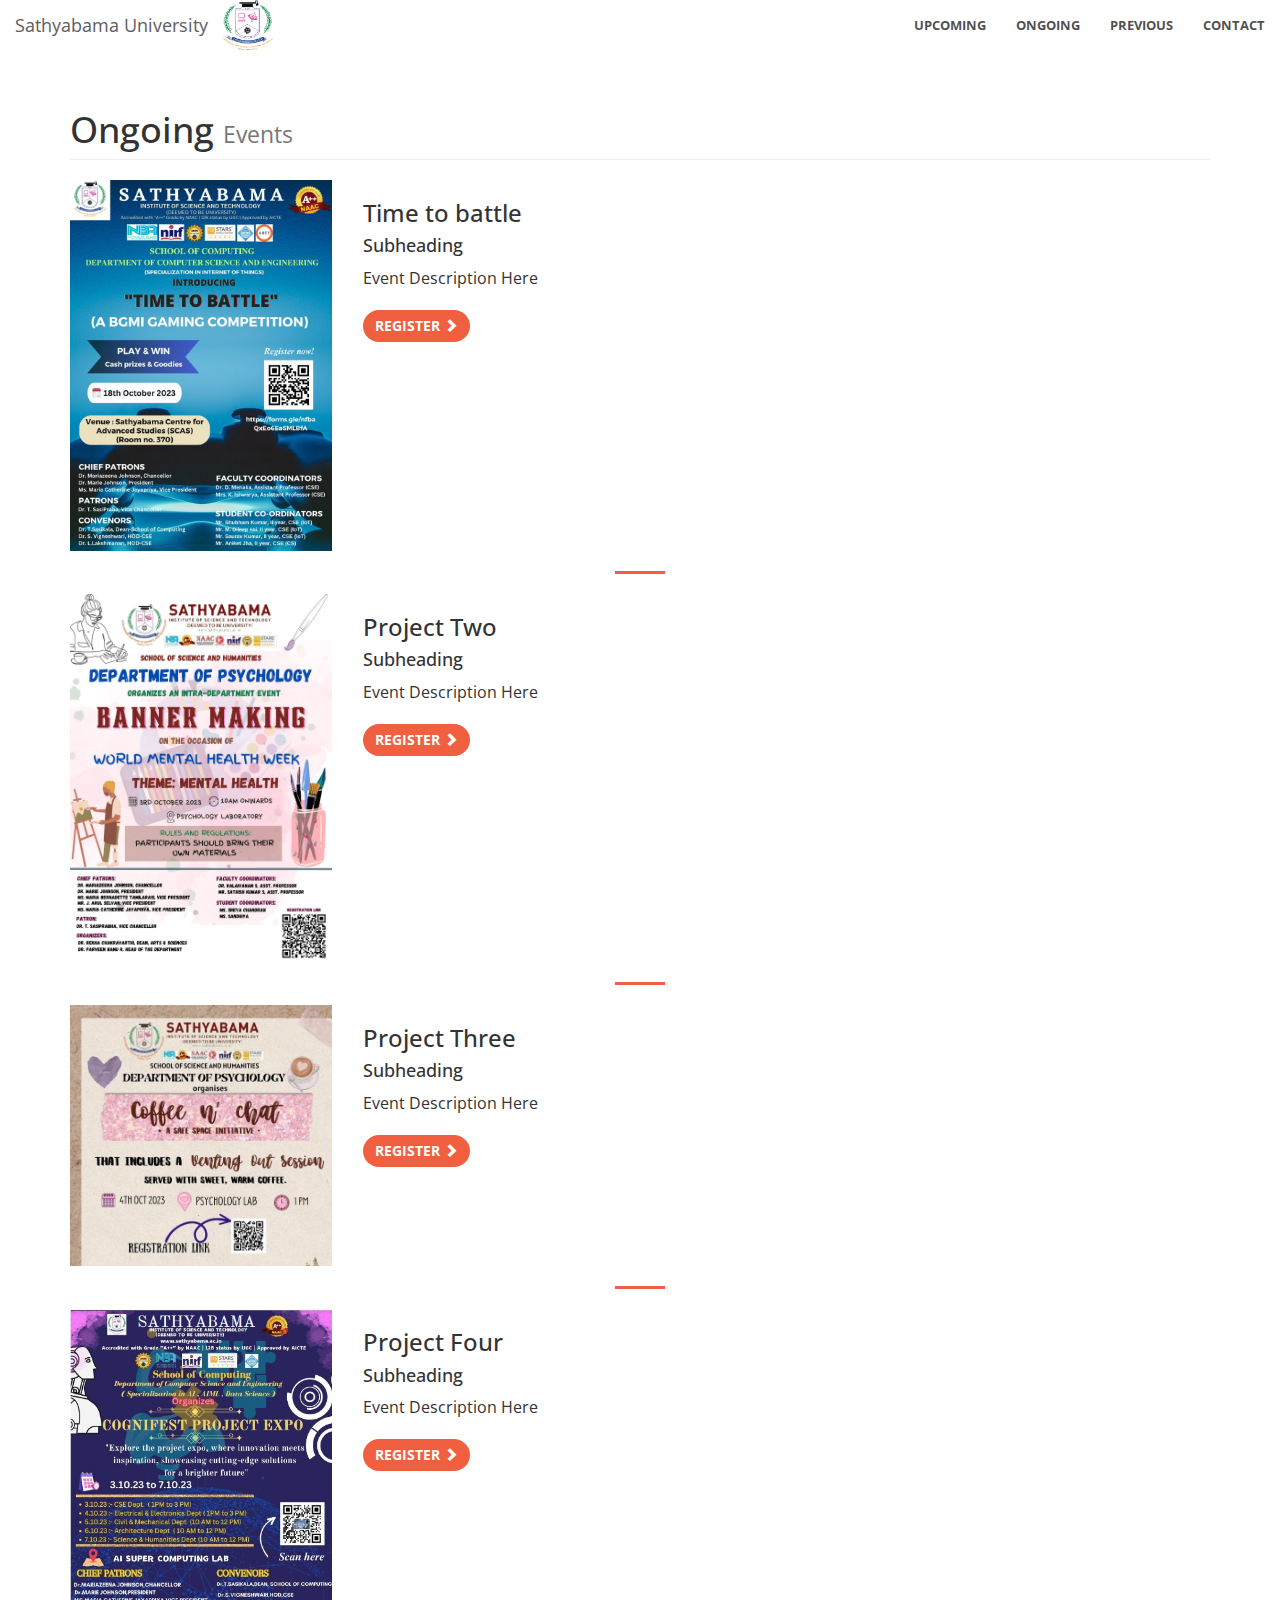
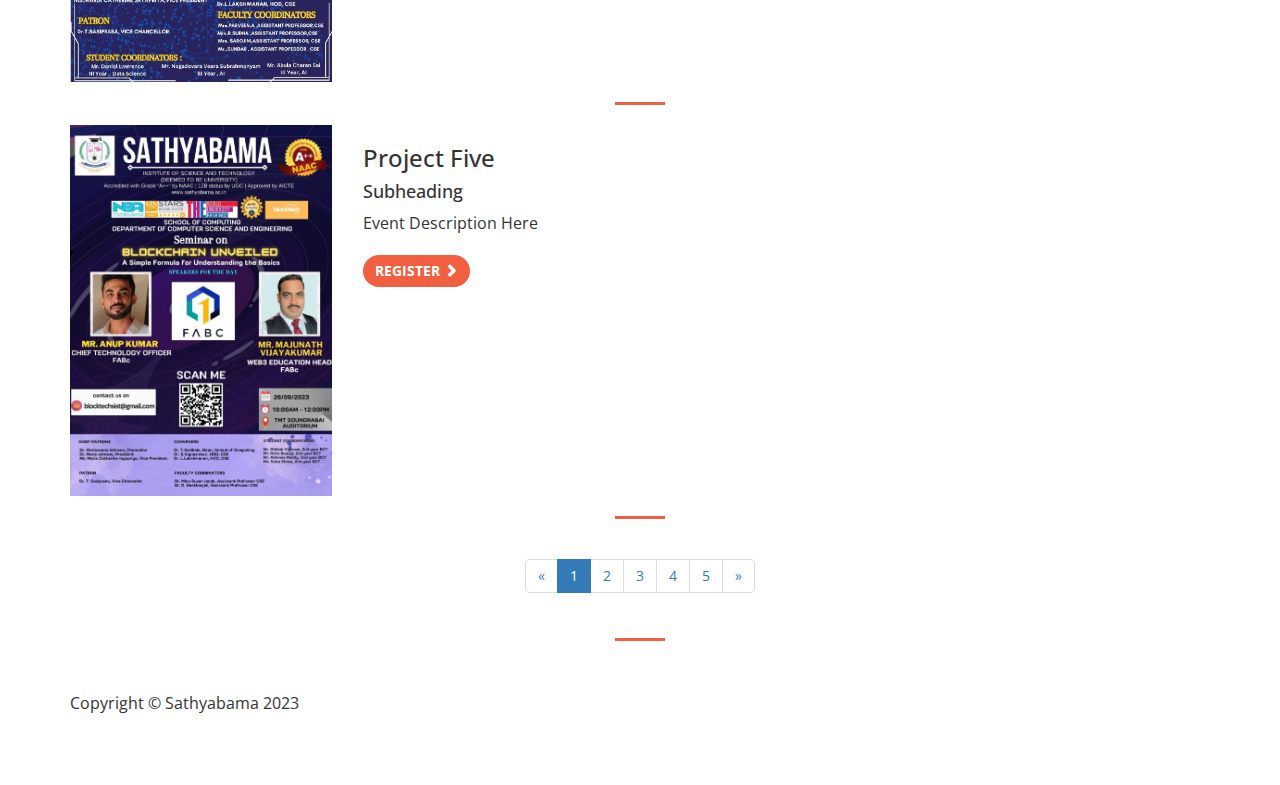
<file: ongoing.html>
<!DOCTYPE html>
<html lang="en">

<head>

    <meta charset="utf-8">
    <meta http-equiv="X-UA-Compatible" content="IE=edge">
    <meta name="viewport" content="width=device-width, initial-scale=1">
    <meta name="description" content="">
    <meta name="author" content="">

    <title>Ongoing Events</title>

    <!-- Bootstrap Core CSS -->
    <link href="css/bootstrap.min.css" rel="stylesheet">

    <!-- Custom CSS
    <link href="css/1-col-portfolio.css" rel="stylesheet"> -->
    
    <link href="vendor/font-awesome/css/font-awesome.min.css" rel="stylesheet" type="text/css">
    <link href='https://fonts.googleapis.com/css?family=Open+Sans:300italic,400italic,600italic,700italic,800italic,400,300,600,700,800' rel='stylesheet' type='text/css'>
    <link href='https://fonts.googleapis.com/css?family=Merriweather:400,300,300italic,400italic,700,700italic,900,900italic' rel='stylesheet' type='text/css'>
    <link href="css/creative.css" rel="stylesheet">
    <!-- HTML5 Shim and Respond.js IE8 support of HTML5 elements and media queries -->
    <!-- WARNING: Respond.js doesn't work if you view the page via file:// -->
    <!--[if lt IE 9]>
        <script src="https://oss.maxcdn.com/libs/html5shiv/3.7.0/html5shiv.js"></script>
        <script src="https://oss.maxcdn.com/libs/respond.js/1.4.2/respond.min.js"></script>
    <![endif]-->

</head>

<body id="event-page">

    <!-- Navigation -->
    <nav id="mainNav" class="navbar navbar-default navbar-fixed-top">
        <div class="container-fluid">
            <!-- Brand and toggle get grouped for better mobile display -->
            <div class="navbar-header">
                <button type="button" class="navbar-toggle collapsed" data-toggle="collapse" data-target="#bs-example-navbar-collapse-1">
                    <span class="sr-only">Toggle navigation</span> Menu <i class="fa fa-bars"></i>
                </button>
                <a class="navbar-brand page-scroll" href="index.html">Sathyabama University</a>
                <img src="img/SIST_logo.png" title="Sathyabama" width="50" height="50">
            </div>

            <!-- Collect the nav links, forms, and other content for toggling -->
            <div class="collapse navbar-collapse" id="bs-example-navbar-collapse-1">
                <ul class="nav navbar-nav navbar-right">
                    <li>
                        <a class="page-scroll" href="upcoming.html">Upcoming</a>
                    </li>
                    <li>
                        <a class="page-scroll" href="ongoing.html">Ongoing</a>
                    </li>
                    <li>
                        <a class="page-scroll" href="previous.html">Previous</a>
                    </li>
                    <li>
                        <a class="page-scroll" href="#contact">Contact</a>
                    </li>
                </ul>
            </div>
            <!-- /.navbar-collapse -->
        </div>
        <!-- /.container-fluid -->
    </nav>

    <!-- Page Content -->
    <div class="container">

        <!-- Page Heading -->
        <div class="row">
            <div class="col-lg-12">
                <h1 class="page-header">Ongoing
                    <small>Events</small>
                </h1>
            </div>
        </div>
        <!-- /.row -->

        <!-- Project One -->
        <div class="row">
            <div class="col-md-3">
                <a href="#">
                    <img class="img-responsive" src="img/ongoing.jpeg" alt="">
                </a>
            </div>
            <div class="col-md-5">
                <h3>Time to battle</h3>
                <h4>Subheading</h4>
                <p>Event Description Here</p>
                <a class="btn btn-primary" href="https://forms.gle/HCYoAz1WbXt3HBDK8">Register <span class="glyphicon glyphicon-chevron-right"></span></a>
            </div>
        </div>
        <!-- /.row -->

        <hr>

        <!-- Project Two -->
        <div class="row">
            <div class="col-md-3">
                <a href="#">
                    <img class="img-responsive" src="img/ongng2.jpeg" alt="">
                </a>
            </div>
            <div class="col-md-5">
                <h3>Project Two</h3>
                <h4>Subheading</h4>
                <p>Event Description Here</p>
                <a class="btn btn-primary" href="https://forms.gle/HCYoAz1WbXt3HBDK8">Register <span class="glyphicon glyphicon-chevron-right"></span></a>
            </div>
        </div>
        <!-- /.row -->

        <hr>

        <!-- Project Three -->
        <div class="row">
            <div class="col-md-3">
                <a href="#">
                    <img class="img-responsive" src="img/ongng3.jpeg" alt="">
                </a>
            </div>
            <div class="col-md-5">
                <h3>Project Three</h3>
                <h4>Subheading</h4>
                <p>Event Description Here</p>
                <a class="btn btn-primary" href="https://forms.gle/HCYoAz1WbXt3HBDK8">Register <span class="glyphicon glyphicon-chevron-right"></span></a>
            </div>
        </div>
        <!-- /.row -->

        <hr>

        <!-- Project Four -->
        <div class="row">

            <div class="col-md-3">
                <a href="#">
                    <img class="img-responsive" src="img/ongng4.jpeg" alt="">
                </a>
            </div>
            <div class="col-md-5">
                <h3>Project Four</h3>
                <h4>Subheading</h4>
                <p>Event Description Here</p>
                <a class="btn btn-primary" href="https://forms.gle/HCYoAz1WbXt3HBDK8">Register <span class="glyphicon glyphicon-chevron-right"></span></a>
            </div>
        </div>
        <!-- /.row -->

        <hr>

        <!-- Project Five -->
        <div class="row">
            <div class="col-md-3">
                <a href="#">
                    <img class="img-responsive" src="img/ongng5.jpeg" alt="">
                </a>
            </div>
            <div class="col-md-5">
                <h3>Project Five</h3>
                <h4>Subheading</h4>
                <p>Event Description Here</p>
                <a class="btn btn-primary" href="https://forms.gle/HCYoAz1WbXt3HBDK8">Register <span class="glyphicon glyphicon-chevron-right"></span></a>
            </div>
        </div>
        <!-- /.row -->

        <hr>

        <!-- Pagination -->
        <div class="row text-center">
            <div class="col-lg-12">
                <ul class="pagination">
                    <li>
                        <a href="#">&laquo;</a>
                    </li>
                    <li class="active">
                        <a href="#">1</a>
                    </li>
                    <li>
                        <a href="#">2</a>
                    </li>
                    <li>
                        <a href="#">3</a>
                    </li>
                    <li>
                        <a href="#">4</a>
                    </li>
                    <li>
                        <a href="#">5</a>
                    </li>
                    <li>
                        <a href="#">&raquo;</a>
                    </li>
                </ul>
            </div>
        </div>
        <!-- /.row -->

        <hr>

        <!-- Footer -->
        <footer>
            <div class="row">
                <div class="col-lg-12">
                    <p>Copyright &copy; Sathyabama 2023</p>
                </div>
            </div>
            <!-- /.row -->
        </footer>

    </div>
    <!-- /.container -->

    <!-- jQuery -->
    <script src="js/jquery.js"></script>

    <!-- Bootstrap Core JavaScript -->
    <script src="js/bootstrap.min.js"></script>

</body>

</html>
</file>
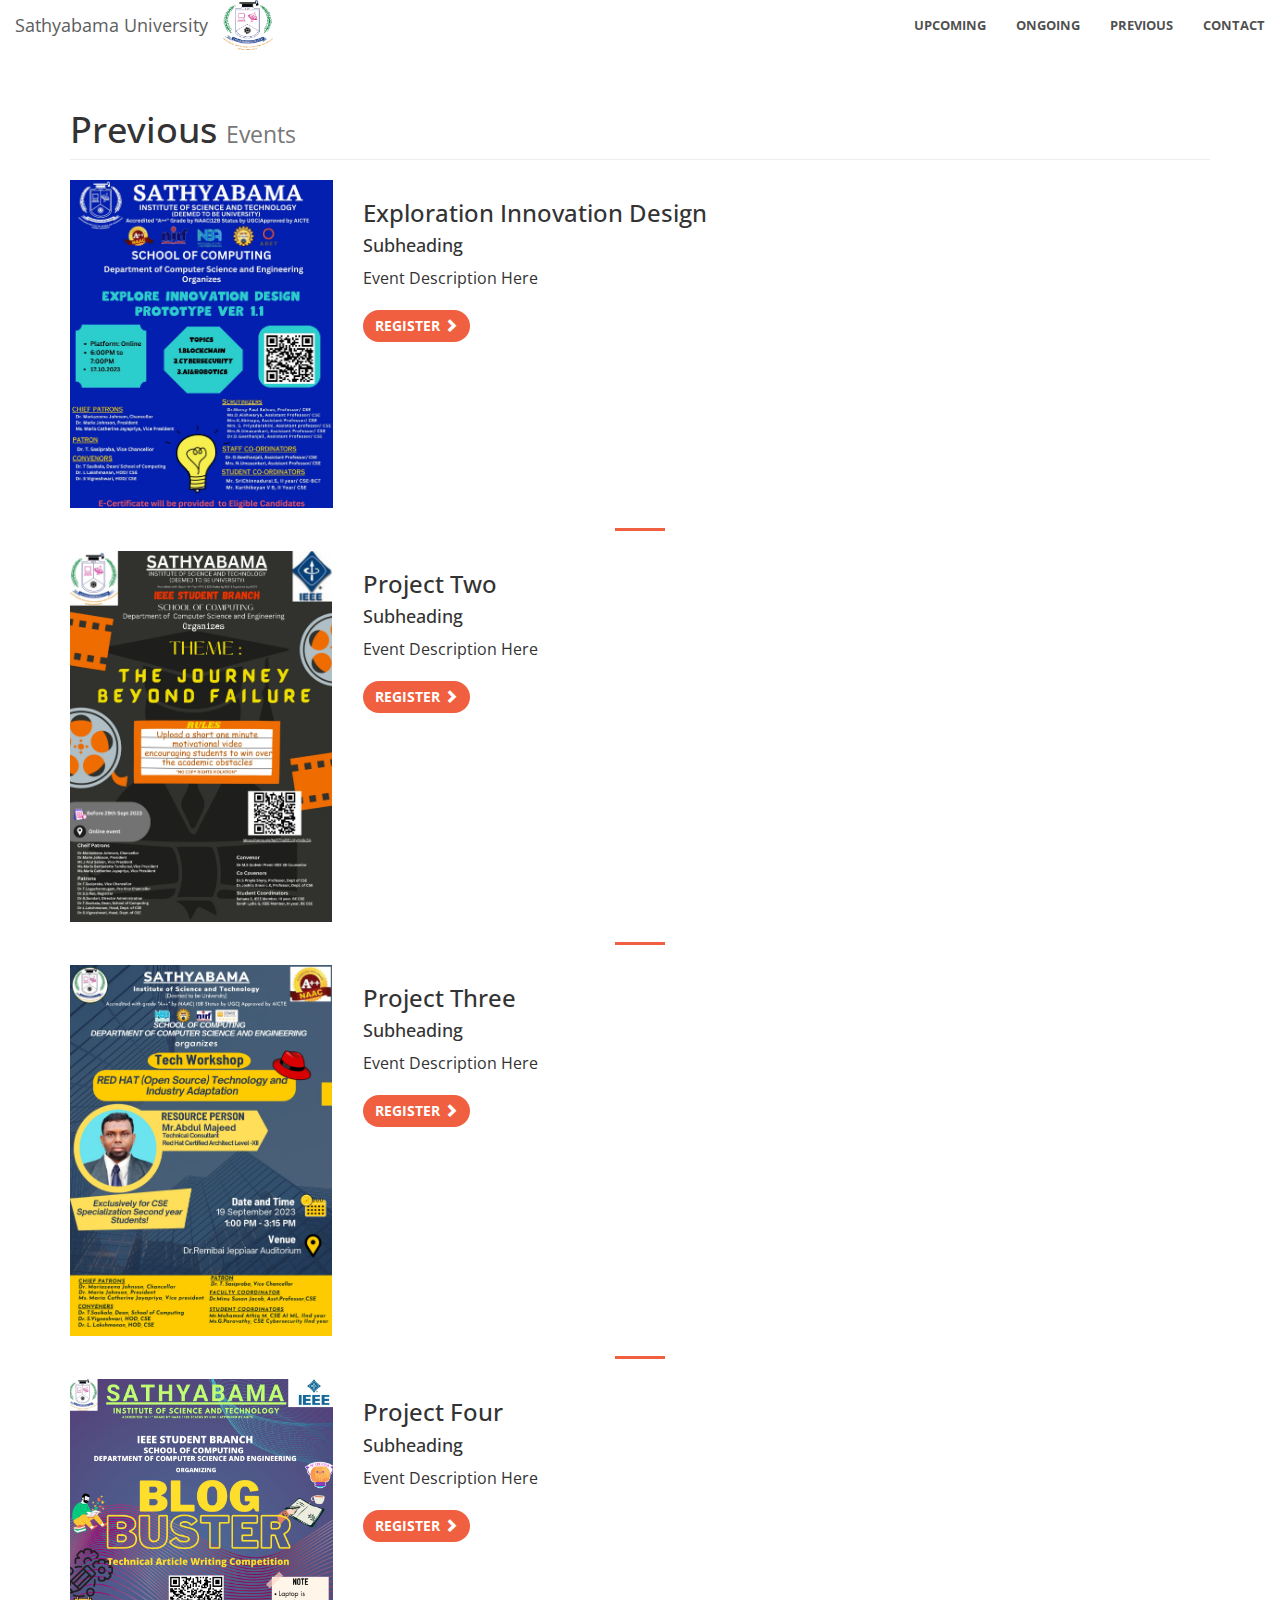
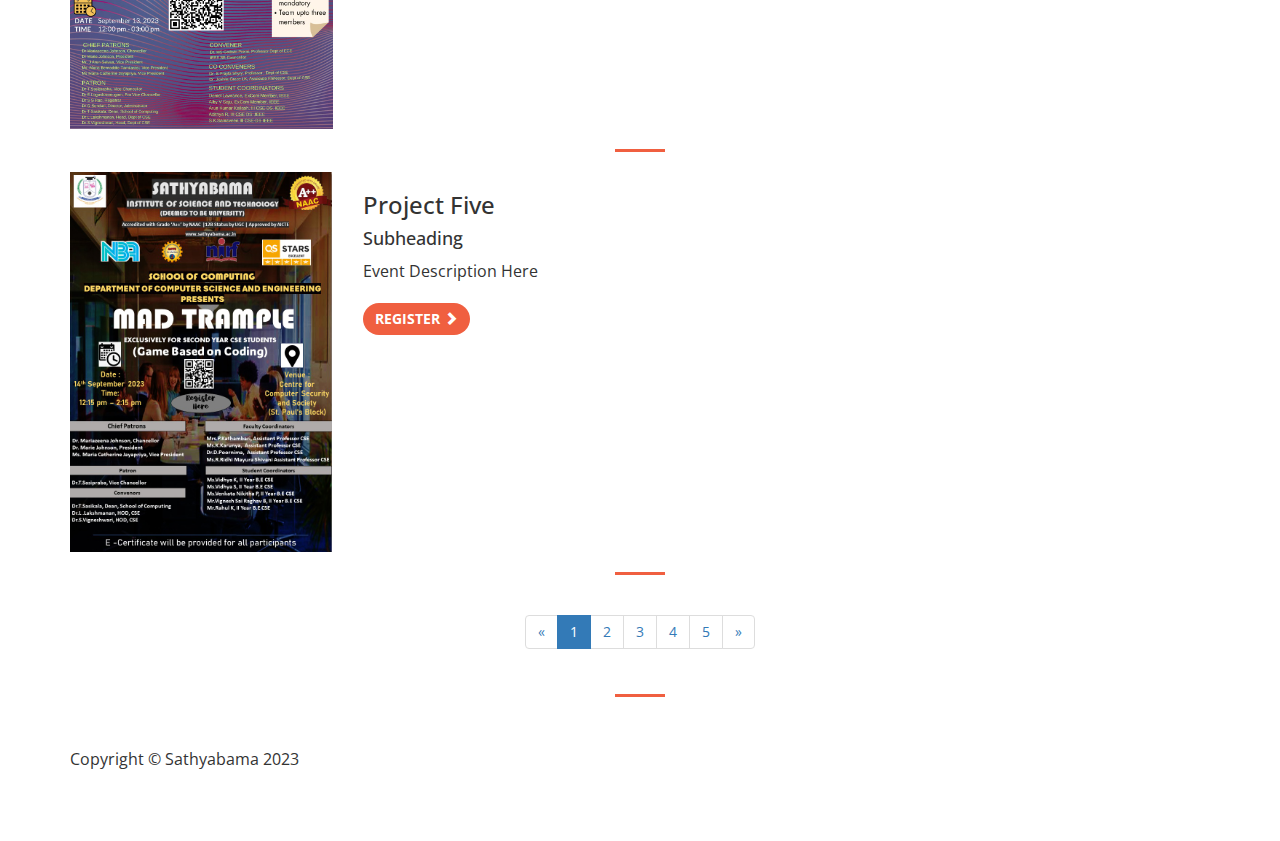
<file: previous.html>
<!DOCTYPE html>
<html lang="en">

<head>

    <meta charset="utf-8">
    <meta http-equiv="X-UA-Compatible" content="IE=edge">
    <meta name="viewport" content="width=device-width, initial-scale=1">
    <meta name="description" content="">
    <meta name="author" content="">

    <title>Previous Events</title>

    <!-- Bootstrap Core CSS -->
    <link href="css/bootstrap.min.css" rel="stylesheet">

    <!-- Custom CSS
    <link href="css/1-col-portfolio.css" rel="stylesheet"> -->
    
    <link href="vendor/font-awesome/css/font-awesome.min.css" rel="stylesheet" type="text/css">
    <link href='https://fonts.googleapis.com/css?family=Open+Sans:300italic,400italic,600italic,700italic,800italic,400,300,600,700,800' rel='stylesheet' type='text/css'>
    <link href='https://fonts.googleapis.com/css?family=Merriweather:400,300,300italic,400italic,700,700italic,900,900italic' rel='stylesheet' type='text/css'>
    <link href="css/creative.css" rel="stylesheet">
    <!-- HTML5 Shim and Respond.js IE8 support of HTML5 elements and media queries -->
    <!-- WARNING: Respond.js doesn't work if you view the page via file:// -->
    <!--[if lt IE 9]>
        <script src="https://oss.maxcdn.com/libs/html5shiv/3.7.0/html5shiv.js"></script>
        <script src="https://oss.maxcdn.com/libs/respond.js/1.4.2/respond.min.js"></script>
    <![endif]-->

</head>

<body id="event-page">

    <!-- Navigation -->
    <nav id="mainNav" class="navbar navbar-default navbar-fixed-top">
        <div class="container-fluid">
            <!-- Brand and toggle get grouped for better mobile display -->
            <div class="navbar-header">
                <button type="button" class="navbar-toggle collapsed" data-toggle="collapse" data-target="#bs-example-navbar-collapse-1">
                    <span class="sr-only">Toggle navigation</span> Menu <i class="fa fa-bars"></i>
                </button>
                <a class="navbar-brand page-scroll" href="index.html">Sathyabama University</a>
                <img src="img/SIST_logo.png" title="Sathyabama" width="50" height="50">
            </div>

            <!-- Collect the nav links, forms, and other content for toggling -->
            <div class="collapse navbar-collapse" id="bs-example-navbar-collapse-1">
                <ul class="nav navbar-nav navbar-right">
                    <li>
                        <a class="page-scroll" href="upcoming.html">Upcoming</a>
                    </li>
                    <li>
                        <a class="page-scroll" href="ongoing.html">Ongoing</a>
                    </li>
                    <li>
                        <a class="page-scroll" href="previous.html">Previous</a>
                    </li>
                    <li>
                        <a class="page-scroll" href="#contact">Contact</a>
                    </li>
                </ul>
            </div>
            <!-- /.navbar-collapse -->
        </div>
        <!-- /.container-fluid -->
    </nav>

    <!-- Page Content -->
    <div class="container">

        <!-- Page Heading -->
        <div class="row">
            <div class="col-lg-12">
                <h1 class="page-header">Previous
                    <small>Events</small>
                </h1>
            </div>
        </div>
        <!-- /.row -->

        <!-- Project One -->
        <div class="row">
            <div class="col-md-3">
                <a href="#">
                    <img class="img-responsive" src="img/previous.jpeg" alt="">
                </a>
            </div>
            <div class="col-md-5">
                <h3>Exploration Innovation Design</h3>
                <h4>Subheading</h4>
                <p>Event Description Here</p>
                <a class="btn btn-primary" href="https://forms.gle/HCYoAz1WbXt3HBDK8">Register <span class="glyphicon glyphicon-chevron-right"></span></a>
            </div>
        </div>
        <!-- /.row -->

        <hr>

        <!-- Project Two -->
        <div class="row">
            <div class="col-md-3">
                <a href="#">
                    <img class="img-responsive" src="img/prev2.jpeg" alt="">
                </a>
            </div>
            <div class="col-md-5">
                <h3>Project Two</h3>
                <h4>Subheading</h4>
                <p>Event Description Here</p>
                <a class="btn btn-primary" href="https://forms.gle/HCYoAz1WbXt3HBDK8">Register <span class="glyphicon glyphicon-chevron-right"></span></a>
            </div>
        </div>
        <!-- /.row -->

        <hr>

        <!-- Project Three -->
        <div class="row">
            <div class="col-md-3">
                <a href="#">
                    <img class="img-responsive" src="img/prev3.jpeg" alt="">
                </a>
            </div>
            <div class="col-md-5">
                <h3>Project Three</h3>
                <h4>Subheading</h4>
                <p>Event Description Here</p>
                <a class="btn btn-primary" href="https://forms.gle/HCYoAz1WbXt3HBDK8">Register <span class="glyphicon glyphicon-chevron-right"></span></a>
            </div>
        </div>
        <!-- /.row -->

        <hr>

        <!-- Project Four -->
        <div class="row">

            <div class="col-md-3">
                <a href="#">
                    <img class="img-responsive" src="img/prev4.jpeg" alt="">
                </a>
            </div>
            <div class="col-md-5">
                <h3>Project Four</h3>
                <h4>Subheading</h4>
                <p>Event Description Here</p>
                <a class="btn btn-primary" href="https://forms.gle/HCYoAz1WbXt3HBDK8">Register <span class="glyphicon glyphicon-chevron-right"></span></a>
            </div>
        </div>
        <!-- /.row -->

        <hr>

        <!-- Project Five -->
        <div class="row">
            <div class="col-md-3">
                <a href="#">
                    <img class="img-responsive" src="img/prev5.jpeg" alt="">
                </a>
            </div>
            <div class="col-md-5">
                <h3>Project Five</h3>
                <h4>Subheading</h4>
                <p>Event Description Here</p>
                <a class="btn btn-primary" href="https://forms.gle/HCYoAz1WbXt3HBDK8">Register <span class="glyphicon glyphicon-chevron-right"></span></a>
            </div>
        </div>
        <!-- /.row -->

        <hr>

        <!-- Pagination -->
        <div class="row text-center">
            <div class="col-lg-12">
                <ul class="pagination">
                    <li>
                        <a href="#">&laquo;</a>
                    </li>
                    <li class="active">
                        <a href="#">1</a>
                    </li>
                    <li>
                        <a href="#">2</a>
                    </li>
                    <li>
                        <a href="#">3</a>
                    </li>
                    <li>
                        <a href="#">4</a>
                    </li>
                    <li>
                        <a href="#">5</a>
                    </li>
                    <li>
                        <a href="#">&raquo;</a>
                    </li>
                </ul>
            </div>
        </div>
        <!-- /.row -->

        <hr>

        <!-- Footer -->
        <footer>
            <div class="row">
                <div class="col-lg-12">
                    <p>Copyright &copy; Sathyabama 2023</p>
                </div>
            </div>
            <!-- /.row -->
        </footer>

    </div>
    <!-- /.container -->

    <!-- jQuery -->
    <script src="js/jquery.js"></script>

    <!-- Bootstrap Core JavaScript -->
    <script src="js/bootstrap.min.js"></script>

</body>

</html>
</file>
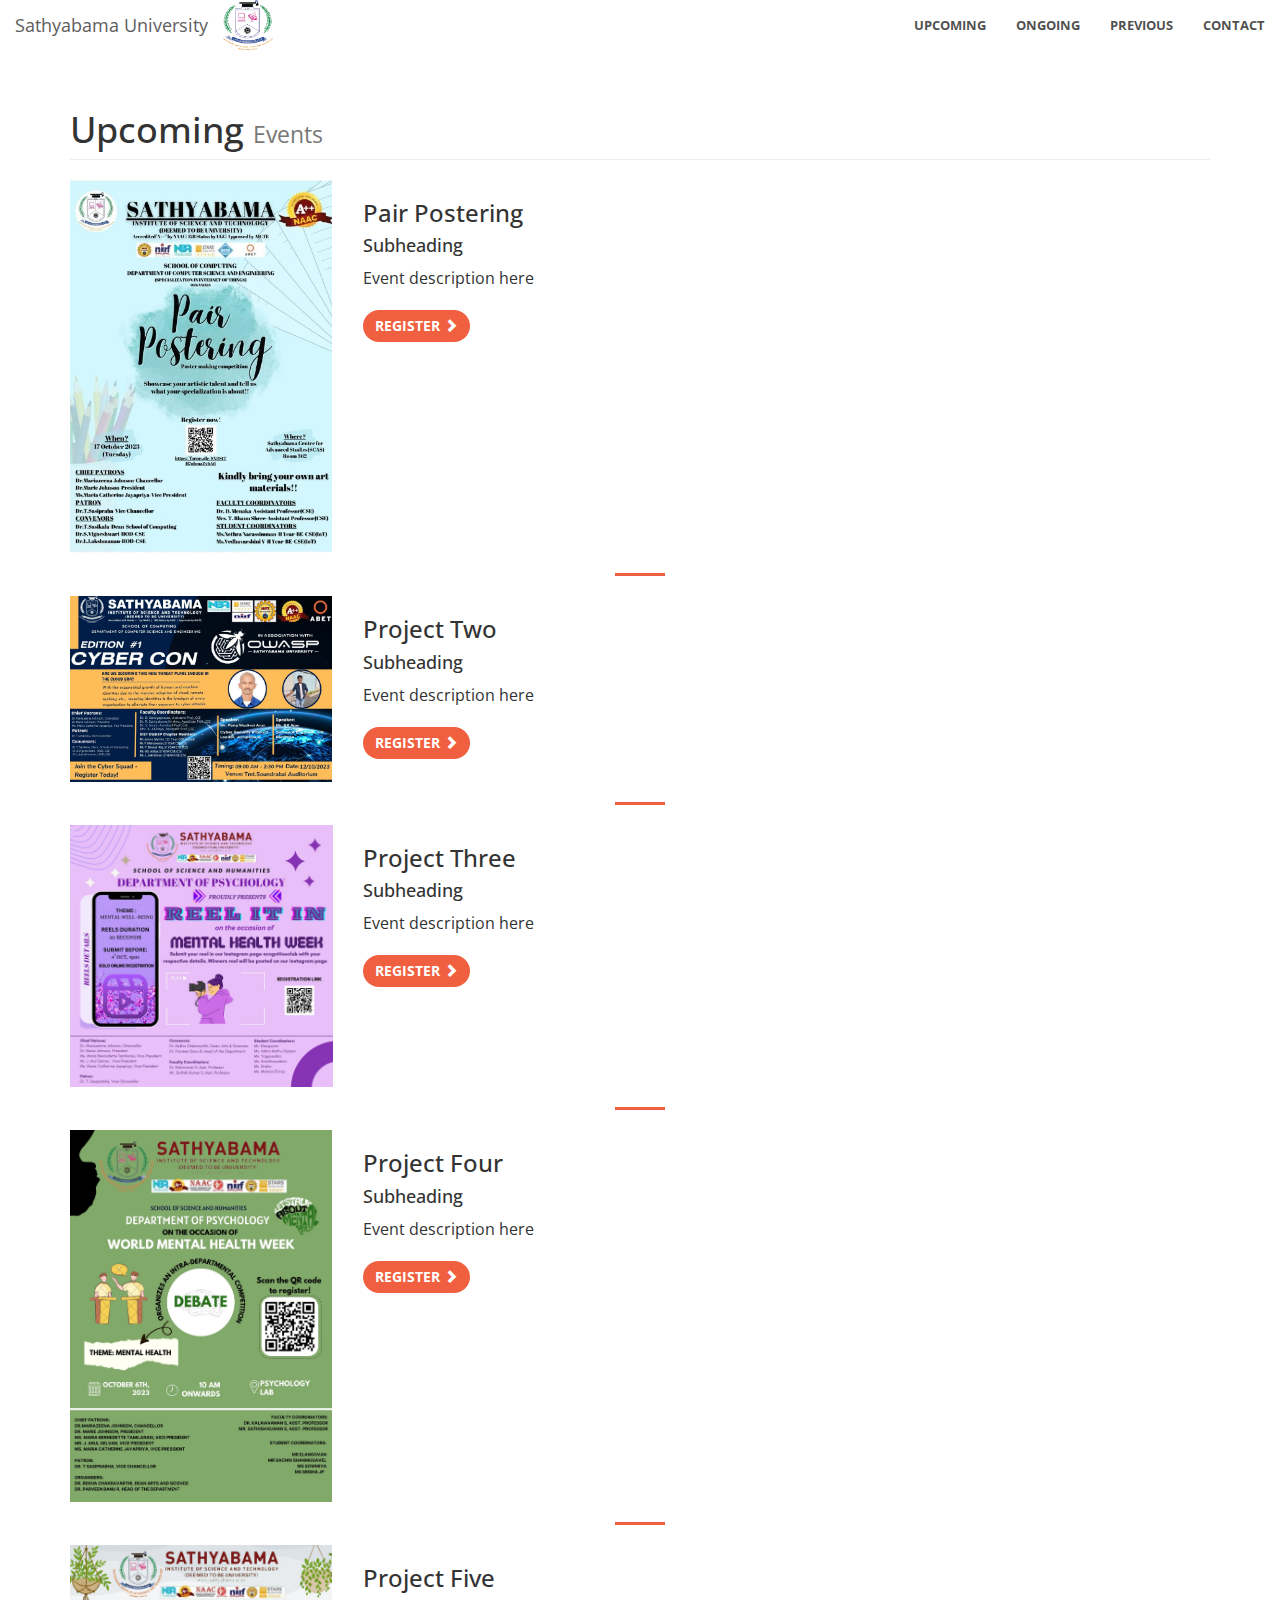
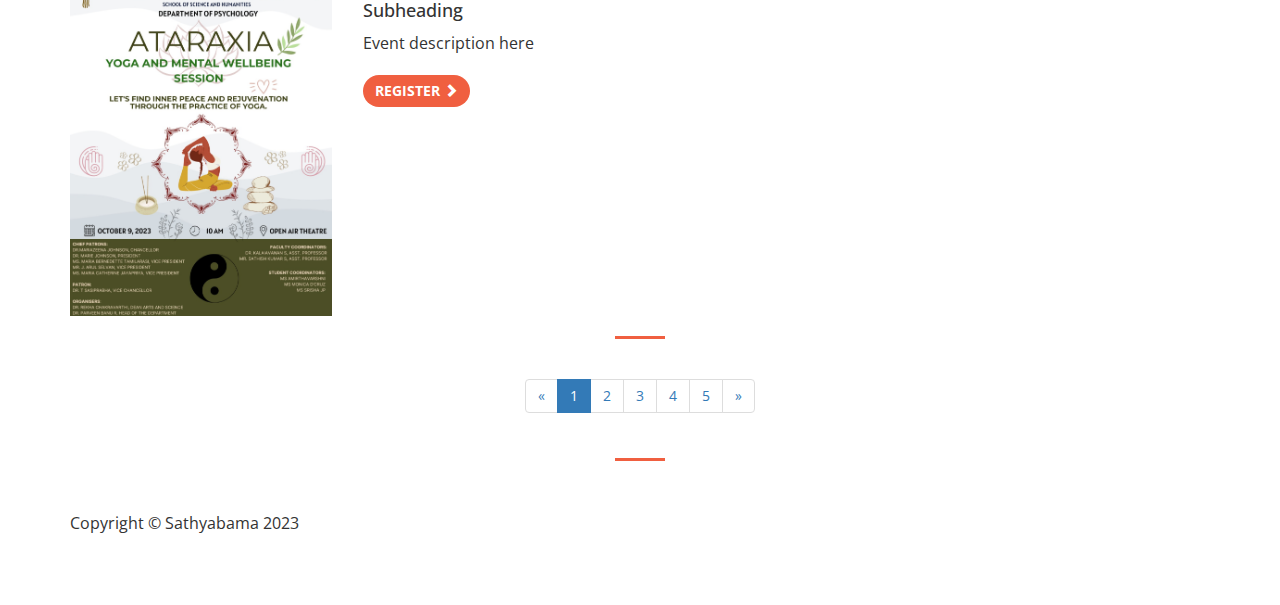
<file: upcoming.html>
<!DOCTYPE html>
<html lang="en">

<head>

    <meta charset="utf-8">
    <meta http-equiv="X-UA-Compatible" content="IE=edge">
    <meta name="viewport" content="width=device-width, initial-scale=1">
    <meta name="description" content="">
    <meta name="author" content="">

    <title>Upcoming Events</title>

    <!-- Bootstrap Core CSS -->
    <link href="css/bootstrap.min.css" rel="stylesheet">

    <!-- Custom CSS
    <link href="css/1-col-portfolio.css" rel="stylesheet"> -->
    
    <link href="vendor/font-awesome/css/font-awesome.min.css" rel="stylesheet" type="text/css">
    <link href='https://fonts.googleapis.com/css?family=Open+Sans:300italic,400italic,600italic,700italic,800italic,400,300,600,700,800' rel='stylesheet' type='text/css'>
    <link href='https://fonts.googleapis.com/css?family=Merriweather:400,300,300italic,400italic,700,700italic,900,900italic' rel='stylesheet' type='text/css'>
    <link href="css/creative.css" rel="stylesheet">
    <!-- HTML5 Shim and Respond.js IE8 support of HTML5 elements and media queries -->
    <!-- WARNING: Respond.js doesn't work if you view the page via file:// -->
    <!--[if lt IE 9]>
        <script src="https://oss.maxcdn.com/libs/html5shiv/3.7.0/html5shiv.js"></script>
        <script src="https://oss.maxcdn.com/libs/respond.js/1.4.2/respond.min.js"></script>
    <![endif]-->

</head>

<body id="event-page">

    <!-- Navigation -->
    <nav id="mainNav" class="navbar navbar-default navbar-fixed-top">
        <div class="container-fluid">
            <!-- Brand and toggle get grouped for better mobile display -->
            <div class="navbar-header">
                <button type="button" class="navbar-toggle collapsed" data-toggle="collapse" data-target="#bs-example-navbar-collapse-1">
                    <span class="sr-only">Toggle navigation</span> Menu <i class="fa fa-bars"></i>
                </button>
                <a class="navbar-brand page-scroll" href="index.html">Sathyabama University</a>
                <img src="img/SIST_logo.png" title="Sathyabama" width="50" height="50">
            </div>

            <!-- Collect the nav links, forms, and other content for toggling -->
            <div class="collapse navbar-collapse" id="bs-example-navbar-collapse-1">
                <ul class="nav navbar-nav navbar-right">
                    <li>
                        <a class="page-scroll" href="upcoming.html">Upcoming</a>
                    </li>
                    <li>
                        <a class="page-scroll" href="ongoing.html">Ongoing</a>
                    </li>
                    <li>
                        <a class="page-scroll" href="previous.html">Previous</a>
                    </li>
                    <li>
                        <a class="page-scroll" href="#contact">Contact</a>
                    </li>
                </ul>
            </div>
            <!-- /.navbar-collapse -->
        </div>
        <!-- /.container-fluid -->
    </nav>

    <!-- Page Content -->
    <div class="container">

        <!-- Page Heading -->
        <div class="row">
            <div class="col-lg-12">
                <h1 class="page-header">Upcoming
                    <small>Events</small>
                </h1>
            </div>
        </div>
        <!-- /.row -->

        <!-- Project One -->
        <div class="row">
            <div class="col-md-3">
                <a href="#">
                    <img class="img-responsive" src="img/upcoming.jpeg" alt="">
                </a>
            </div>
            <div class="col-md-5">
                <h3>Pair Postering</h3>
                <h4>Subheading</h4>
                <p>Event description here</p>
                <a class="btn btn-primary" href="https://forms.gle/HCYoAz1WbXt3HBDK8">Register <span class="glyphicon glyphicon-chevron-right"></span></a>
            </div>
        </div>
        <!-- /.row -->

        <hr>

        <!-- Project Two -->
        <div class="row">
            <div class="col-md-3">
                <a href="#">
                    <img class="img-responsive" src="img/upcmng2.jpeg" alt="">
                </a>
            </div>
            <div class="col-md-5">
                <h3>Project Two</h3>
                <h4>Subheading</h4>
                <p>Event description here</p>
                <a class="btn btn-primary" href="https://forms.gle/HCYoAz1WbXt3HBDK8">Register <span class="glyphicon glyphicon-chevron-right"></span></a>
            </div>
        </div>
        <!-- /.row -->

        <hr>

        <!-- Project Three -->
        <div class="row">
            <div class="col-md-3">
                <a href="#">
                    <img class="img-responsive" src="img/upcmng3.jpeg" alt="">
                </a>
            </div>
            <div class="col-md-5">
                <h3>Project Three</h3>
                <h4>Subheading</h4>
                <p>Event description here</p>
                <a class="btn btn-primary" href="https://forms.gle/HCYoAz1WbXt3HBDK8">Register <span class="glyphicon glyphicon-chevron-right"></span></a>
            </div>
        </div>
        <!-- /.row -->

        <hr>

        <!-- Project Four -->
        <div class="row">

            <div class="col-md-3">
                <a href="#">
                    <img class="img-responsive" src="img/upcmng4.jpeg" alt="">
                </a>
            </div>
            <div class="col-md-5">
                <h3>Project Four</h3>
                <h4>Subheading</h4>
                <p>Event description here</p>
                <a class="btn btn-primary" href="https://forms.gle/HCYoAz1WbXt3HBDK8">Register <span class="glyphicon glyphicon-chevron-right"></span></a>
            </div>
        </div>
        <!-- /.row -->

        <hr>

        <!-- Project Five -->
        <div class="row">
            <div class="col-md-3">
                <a href="#">
                    <img class="img-responsive" src="img/upcmng5.jpeg" alt="">
                </a>
            </div>
            <div class="col-md-5">
                <h3>Project Five</h3>
                <h4>Subheading</h4>
                <p>Event description here</p>
                <a class="btn btn-primary" href="https://forms.gle/HCYoAz1WbXt3HBDK8">Register <span class="glyphicon glyphicon-chevron-right"></span></a>
            </div>
        </div>
        <!-- /.row -->

        <hr>

        <!-- Pagination -->
        <div class="row text-center">
            <div class="col-lg-12">
                <ul class="pagination">
                    <li>
                        <a href="#">&laquo;</a>
                    </li>
                    <li class="active">
                        <a href="#">1</a>
                    </li>
                    <li>
                        <a href="#">2</a>
                    </li>
                    <li>
                        <a href="#">3</a>
                    </li>
                    <li>
                        <a href="#">4</a>
                    </li>
                    <li>
                        <a href="#">5</a>
                    </li>
                    <li>
                        <a href="#">&raquo;</a>
                    </li>
                </ul>
            </div>
        </div>
        <!-- /.row -->

        <hr>

        <!-- Footer -->
        <footer>
            <div class="row">
                <div class="col-lg-12">
                    <p>Copyright &copy; Sathyabama 2023</p>
                </div>
            </div>
            <!-- /.row -->
        </footer>

    </div>
    <!-- /.container -->

    <!-- jQuery -->
    <script src="js/jquery.js"></script>

    <!-- Bootstrap Core JavaScript -->
    <script src="js/bootstrap.min.js"></script>

</body>

</html>
</file>
<file: css/creative.css>
/*!
 * Start Bootstrap - Creative v3.3.7+1 (http://startbootstrap.com/template-overviews/creative)
 * Copyright 2013-2016 Start Bootstrap
 * Licensed under MIT (https://github.com/BlackrockDigital/startbootstrap/blob/gh-pages/LICENSE)
 */
html,
body {
  height: 100%;
  width: 100%;
}
body {
  font-family: 'Open Sans', 'Helvetica Neue', Arial, sans-serif;
}
#event-page {
  padding-top: 70px;
}
footer {
    margin: 50px 0;
}
.login-btn {
  float: right;
}
#login-btn {
  margin: 0;
}
hr {
  border-color: #F05F40;
  border-width: 3px;
  max-width: 50px;
}
hr.light {
  border-color: white;
}
a {
  -webkit-transition: all 0.35s;
  -moz-transition: all 0.35s;
  transition: all 0.35s;
  color: #F05F40;
}
a:hover,
a:focus {
  color: #eb3812;
}
h1,
h2,
h3,
h4,
h5,
h6 {
  font-family: 'Open Sans', 'Helvetica Neue', Arial, sans-serif;
}
p {
  font-size: 16px;
  line-height: 1.5;
  margin-bottom: 20px;
}
.bg-primary {
  background-color: #F05F40;
}
.bg-dark {
  background-color: #222222;
  color: white;
}
.text-faded {
  color: rgba(255, 255, 255, 0.7);
}
section {
  padding: 100px 0;
}
aside {
  padding: 50px 0;
}
.no-padding {
  padding: 0;
}
.navbar-default {
  background-color: white;
  border-color: rgba(34, 34, 34, 0.05);
  font-family: 'Open Sans', 'Helvetica Neue', Arial, sans-serif;
  -webkit-transition: all 0.35s;
  -moz-transition: all 0.35s;
  transition: all 0.35s;
}
.navbar-default .header-navbar .navbar-brand {
  color: #F05F40;
  font-family: 'Open Sans', 'Helvetica Neue', Arial, sans-serif;
  font-weight: 700;
  text-transform: uppercase;
}
.navbar-default .header-navbar .navbar-brand:hover,
.navbar-default .header-navbar .navbar-brand:focus {
  color: #eb3812;
}
.navbar-default .header-navbar .navbar-toggle {
  font-weight: 700;
  font-size: 12px;
  color: #222222;
  text-transform: uppercase;
}
.navbar-default .nav > li > a,
.navbar-default .nav > li > a:focus {
  text-transform: uppercase;
  font-weight: 700;
  font-size: 13px;
  color: #222222;
}
.navbar-default .nav > li > a:hover,
.navbar-default .nav > li > a:focus:hover {
  color: #F05F40;
}
.navbar-default .nav > li.active > a,
.navbar-default .nav > li.active > a:focus {
  color: #F05F40 !important;
  background-color: transparent;
}
.navbar-default .nav > li.active > a:hover,
.navbar-default .nav > li.active > a:focus:hover {
  background-color: transparent;
}
@media (min-width: 768px) {
  .navbar-default {
    border-color: rgba(255, 255, 255, 0.3);
  }
  .navbar-default .header-navbar .navbar-brand {
    color: #F05F40;
  }
  .navbar-default .header-navbar .navbar-brand:hover,
  .navbar-default .header-navbar .navbar-brand:focus {
    color: #F05F40;
  }
  .navbar-default .nav > li > a,
  .navbar-default .nav > li > a:focus {
    color: rgba(0, 0, 0, 0.7);
  }
  .navbar-default .nav > li > a:hover,
  .navbar-default .nav > li > a:focus:hover {
    color: #F05F40;
  }
  .navbar-default.affix {
    background-color: white;
    border-color: rgba(34, 34, 34, 0.05);
  }
  .navbar-default.affix .header-navbar .navbar-brand {
    color: #F05F40;
    font-size: 14px;
  }
  .navbar-default.affix .header-navbar .navbar-brand:hover,
  .navbar-default.affix .header-navbar .navbar-brand:focus {
    color: #eb3812;
  }
  .navbar-default.affix .nav > li > a,
  .navbar-default.affix .nav > li > a:focus {
    color: #222222;
  }
  .navbar-default.affix .nav > li > a:hover,
  .navbar-default.affix .nav > li > a:focus:hover {
    color: #F05F40;
  }
}
header {
  position: relative;
  width: 100%;
  min-height: auto;
  -webkit-background-size: cover;
  -moz-background-size: cover;
  background-size: cover;
  -o-background-size: cover;
  background-position: center;
  background-image: url('../img/header.jpg');
  text-align: center;
  color: rgba(0,0,0,0.9);
}
header .header-content {
  position: relative;
  text-align: center;
  padding: 100px 15px 100px;
  width: 100%;
}
header .header-content .header-content-inner h1 {
  font-weight: 700;
  text-transform: uppercase;
  margin-top: 0;
  margin-bottom: 0;
  font-size: 30px;
}
header .header-content .header-content-inner hr {
  margin: 30px auto;
}
header .header-content .header-content-inner p {
  font-weight: 500;
  color: white;
  font-size: 16px;
  margin-bottom: 50px;
	background-color: rgba(0,0,0,0.5);
}
@media (min-width: 768px) {
  header {
    min-height: 100%;
  }
  header .header-content {
    position: absolute;
    top: 50%;
    -webkit-transform: translateY(-50%);
    -ms-transform: translateY(-50%);
    transform: translateY(-50%);
    padding: 0 50px;
  }
  header .header-content .header-content-inner {
    max-width: 1000px;
    margin-left: auto;
    margin-right: auto;
  }
  header .header-content .header-content-inner h1 {
    font-size: 50px;
  }
  header .header-content .header-content-inner p {
    font-size: 18px;
    max-width: 80%;
    margin-left: auto;
    margin-right: auto;
  }
}
.section-heading {
  margin-top: 0;
}
.service-box {
  max-width: 400px;
  margin: 50px auto 0;
}
@media (min-width: 992px) {
  .service-box {
    margin: 20px auto 0;
  }
}
.service-box p {
  margin-bottom: 0;
}
.portfolio-box {
  position: relative;
  display: block;
  max-width: 650px;
  margin: 0 auto;
}
.portfolio-box .portfolio-box-caption {
  color: white;
  opacity: 0;
  display: block;
  background: rgba(240, 95, 64, 0.9);
  position: absolute;
  bottom: 0;
  text-align: center;
  width: 100%;
  height: 100%;
  -webkit-transition: all 0.35s;
  -moz-transition: all 0.35s;
  transition: all 0.35s;
}
.portfolio-box .portfolio-box-caption .portfolio-box-caption-content {
  width: 100%;
  text-align: center;
  position: absolute;
  top: 50%;
  transform: translateY(-50%);
}
.portfolio-box .portfolio-box-caption .portfolio-box-caption-content .project-category,
.portfolio-box .portfolio-box-caption .portfolio-box-caption-content .project-name {
  font-family: 'Open Sans', 'Helvetica Neue', Arial, sans-serif;
  padding: 0 15px;
}
.portfolio-box .portfolio-box-caption .portfolio-box-caption-content .project-category {
  text-transform: uppercase;
  font-weight: 600;
  font-size: 14px;
}
.portfolio-box .portfolio-box-caption .portfolio-box-caption-content .project-name {
  font-size: 18px;
}
.portfolio-box:hover .portfolio-box-caption {
  opacity: 1;
}
.portfolio-box:focus {
  outline: none;
}
@media (min-width: 768px) {
  .portfolio-box .portfolio-box-caption .portfolio-box-caption-content .project-category {
    font-size: 16px;
  }
  .portfolio-box .portfolio-box-caption .portfolio-box-caption-content .project-name {
    font-size: 22px;
  }
}
.call-to-action h2 {
  margin: 0 auto 20px;
}
.text-primary {
  color: #F05F40;
}
.no-gutter > [class*='col-'] {
  padding-right: 0;
  padding-left: 0;
}
.btn-default {
  color: #222222;
  background-color: white;
  border-color: white;
  -webkit-transition: all 0.35s;
  -moz-transition: all 0.35s;
  transition: all 0.35s;
}
.btn-default:hover,
.btn-default:focus,
.btn-default.focus,
.btn-default:active,
.btn-default.active,
.open > .dropdown-toggle.btn-default {
  color: #222222;
  background-color: #f2f2f2;
  border-color: #ededed;
}
.btn-default:active,
.btn-default.active,
.open > .dropdown-toggle.btn-default {
  background-image: none;
}
.btn-default.disabled,
.btn-default[disabled],
fieldset[disabled] .btn-default,
.btn-default.disabled:hover,
.btn-default[disabled]:hover,
fieldset[disabled] .btn-default:hover,
.btn-default.disabled:focus,
.btn-default[disabled]:focus,
fieldset[disabled] .btn-default:focus,
.btn-default.disabled.focus,
.btn-default[disabled].focus,
fieldset[disabled] .btn-default.focus,
.btn-default.disabled:active,
.btn-default[disabled]:active,
fieldset[disabled] .btn-default:active,
.btn-default.disabled.active,
.btn-default[disabled].active,
fieldset[disabled] .btn-default.active {
  background-color: white;
  border-color: white;
}
.btn-default .badge {
  color: white;
  background-color: #222222;
}
.btn-primary {
  color: white;
  background-color: #F05F40;
  border-color: #F05F40;
  -webkit-transition: all 0.35s;
  -moz-transition: all 0.35s;
  transition: all 0.35s;
}
.btn-primary:hover,
.btn-primary:focus,
.btn-primary.focus,
.btn-primary:active,
.btn-primary.active,
.open > .dropdown-toggle.btn-primary {
  color: white;
  background-color: #ee4b28;
  border-color: #ed431f;
}
.btn-primary:active,
.btn-primary.active,
.open > .dropdown-toggle.btn-primary {
  background-image: none;
}
.btn-primary.disabled,
.btn-primary[disabled],
fieldset[disabled] .btn-primary,
.btn-primary.disabled:hover,
.btn-primary[disabled]:hover,
fieldset[disabled] .btn-primary:hover,
.btn-primary.disabled:focus,
.btn-primary[disabled]:focus,
fieldset[disabled] .btn-primary:focus,
.btn-primary.disabled.focus,
.btn-primary[disabled].focus,
fieldset[disabled] .btn-primary.focus,
.btn-primary.disabled:active,
.btn-primary[disabled]:active,
fieldset[disabled] .btn-primary:active,
.btn-primary.disabled.active,
.btn-primary[disabled].active,
fieldset[disabled] .btn-primary.active {
  background-color: #F05F40;
  border-color: #F05F40;
}
.btn-primary .badge {
  color: #F05F40;
  background-color: white;
}
.btn {
  font-family: 'Open Sans', 'Helvetica Neue', Arial, sans-serif;
  border: none;
  border-radius: 300px;
  font-weight: 700;
  text-transform: uppercase;
}
.btn-xl {
  padding: 15px 30px;
  margin: 30px;
}
::-moz-selection {
  color: white;
  text-shadow: none;
  background: #222222;
}
::selection {
  color: white;
  text-shadow: none;
  background: #222222;
}
img::selection {
  color: white;
  background: transparent;
}
img::-moz-selection {
  color: white;
  background: transparent;
}
body {
  webkit-tap-highlight-color: #222222;
}
</file>
